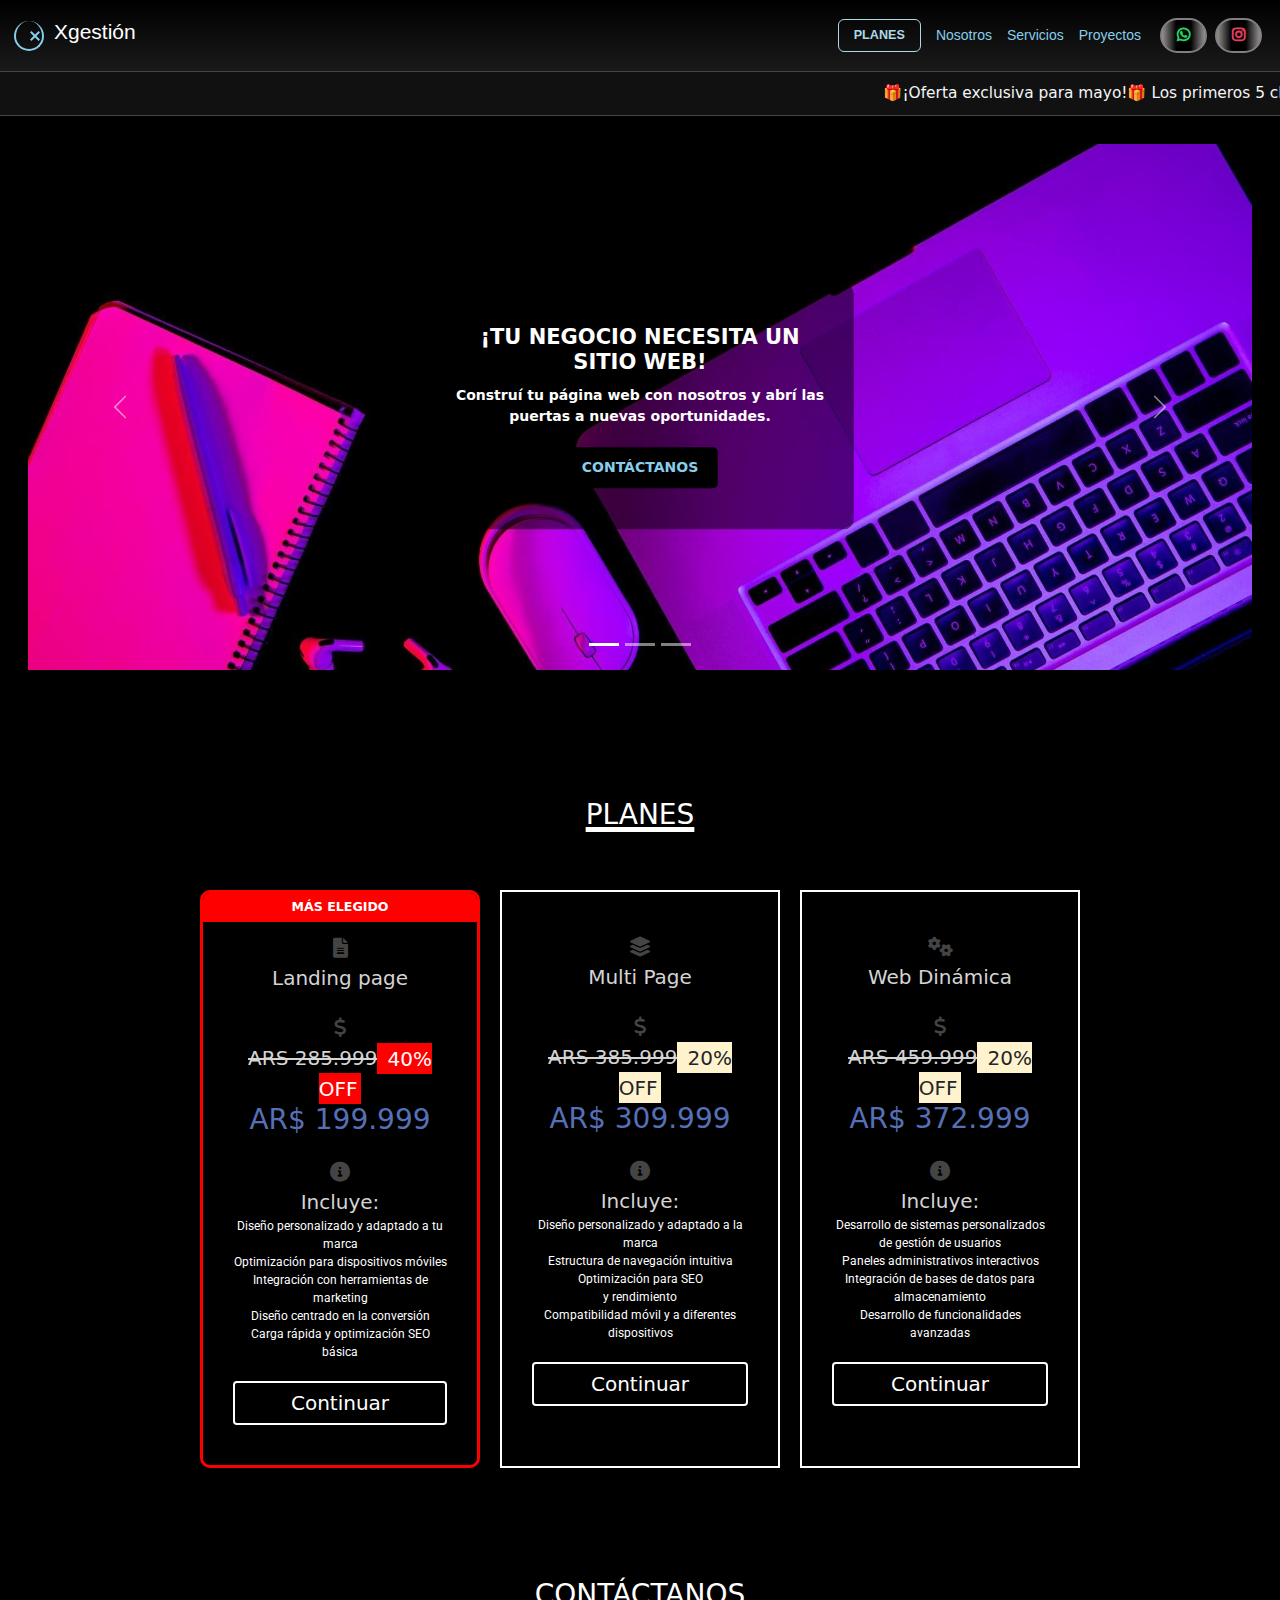
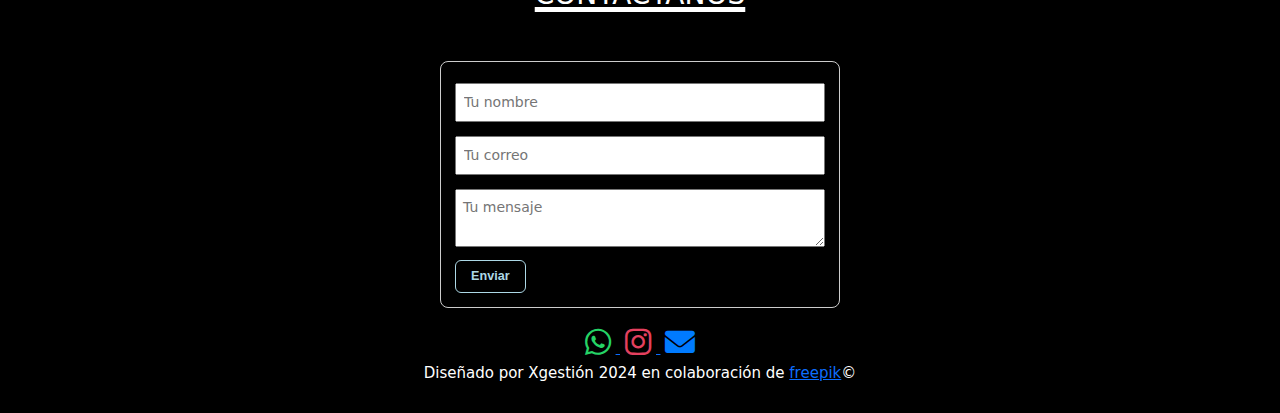
<file: index.html>
<!DOCTYPE html>
<html lang="es">

<head>
    <link rel="icon" type="image/svg+xml"
        href="data:image/svg+xml,<svg xmlns=%22http://www.w3.org/2000/svg%22 width=%22256%22 height=%22256%22 viewBox=%220 0 100 100%22><rect width=%22100%22 height=%22100%22 rx=%2220%22 fill=%22%23000000%22></rect><path fill=%22%237b7bf1%22 d=%22M15.57 19.79L27.03 42.94L38.40 19.79L47.32 19.79L31.59 49.75L47.66 80.21L38.65 80.21L27.03 56.64L15.36 80.21L6.36 80.21L22.50 49.75L6.69 19.79L15.57 19.79ZM93.64 50.12L93.64 72.70L92.31 74.36Q86.59 81.04 75.55 81.04L75.55 81.04Q65.75 81.04 60.17 74.55Q54.59 68.05 54.46 56.18L54.46 56.18L54.46 44.31Q54.46 31.61 59.55 25.28Q64.63 18.96 74.76 18.96L74.76 18.96Q83.39 18.96 88.27 23.77Q93.14 28.58 93.64 37.51L93.64 37.51L86.05 37.51Q85.59 31.86 82.91 28.69Q80.24 25.51 74.80 25.51L74.80 25.51Q68.28 25.51 65.25 29.77Q62.22 34.02 62.10 43.36L62.10 43.36L62.10 55.69Q62.10 64.82 65.58 69.69Q69.07 74.57 75.59 74.57L75.59 74.57Q81.73 74.57 84.93 71.58L84.93 71.58L86.05 70.54L86.05 56.60L75.01 56.60L75.01 50.12L93.64 50.12Z%22></path></svg>" />
    <meta charset="UTF-8">
    <meta name="viewport" content="width=device-width, initial-scale=1.0">
    <!--favicon /ícono que puede ir al lado del título en la pestaña-->
    <title>Xgestión - Programadores y Expertos en Sistemas de Gestión</title>
    <link rel="stylesheet" href="https://cdn.jsdelivr.net/npm/bootstrap@5.3.2/dist/css/bootstrap.min.css">
    <link rel="stylesheet" href="https://cdn.jsdelivr.net/npm/bootstrap-icons/font/bootstrap-icons.css">
    <link href="https://fonts.googleapis.com/css2?family=Montserrat:wght@700&family=Roboto:wght@400;500&display=swap"
        rel="stylesheet">
    <link rel="stylesheet" href="css/styles.css">
    <!-- Otros enlaces y configuraciones -->
    <link rel="stylesheet" href="https://cdnjs.cloudflare.com/ajax/libs/font-awesome/6.0.0-beta3/css/all.min.css">


    <!--lINK DEL SERVICIO DE EMAILJS QUE PERMITE ENVIAR EMAILS SIN NODEJS-->
    <script src="https://cdn.emailjs.com/dist/email.min.js"></script>
    <script>
        (function () {
            emailjs.init("lvYbcWVZ5HX3YVOI_"); // Reemplaza con tu User ID de EmailJS
        })();
    </script>


</head>

<body>

    <div class="wrapper">

        <header>
            <div class="logo">
                <span class="balance-icon"></span>
                <h1>Xgestión</h1>
            </div>

            <nav>
                <!-- Ícono de Menú -->
                <button class="menu-toggle" onclick="toggleMenu()">
                    <i class="bi bi-list"></i>
                </button>

                <!-- Lista de Enlaces -->
                <ul id="nav-links">

                    <li><a id="plan-bton" class="bton" href="#exposiciones">PLANES</a></li>
                    <li><a href="html/nosotros.html" target="_blank">Nosotros</a></li>
                    <li><a href="html/servicios.html" target="_blank">Servicios</a></li>
                    <li><a href="html/proyectos.html" target="_blank">Proyectos</a></li>


                    <li class="social">
                        <a href="https://api.whatsapp.com/send/?phone=5491127393676&text=Hola%2C+Equigesti%C3%B3n%21+Quisiera+obtener+m%C3%A1s+informaci%C3%B3n+sobre+sus+planes+y+servicios.&type=phone_number&app_absent=0"
                            target="_blank">
                            <i class="fab fa-whatsapp" style="color: #25D366;"></i>
                        </a>
                        <a href="https://www.instagram.com/xgestion/" target="_blank">
                            <i class="fa-brands fa-instagram" style="color: #E4405F;"></i>
                        </a>
                    </li>

                </ul>

            </nav>


        </header>

        <div class="marquee-container">
            <div class="marquee">
                <span>🎁¡Oferta exclusiva para mayo!🎁
                    Los primeros 5 clientes, recibirán 3 meses de mantenimiento totalmente gratis.</span>
            </div>
        </div>



        <main>

            <section>


                <!-- INICIO DEL CARRUSEL -->
                <div id="carouselExampleIndicators" class="carousel slide" data-bs-ride="carousel">

                    <!-- Indicadores (los puntitos) -->
                    <div class="carousel-indicators">
                        <button type="button" data-bs-target="#carouselExampleIndicators" data-bs-slide-to="0"
                            class="active" aria-current="true" aria-label="Slide 1"></button>
                        <button type="button" data-bs-target="#carouselExampleIndicators" data-bs-slide-to="1"
                            aria-label="Slide 2"></button>
                        <button type="button" data-bs-target="#carouselExampleIndicators" data-bs-slide-to="2"
                            aria-label="Slide 3"></button>
                    </div>

                    <!-- Slides -->
                    <div class="carousel-inner">

                        <div class="carousel-item active">
                            <img src="./img/Progra1.jpeg" class="d-block w-100" alt="Imagen 1">
                            <div class="carousel-caption d-flex flex-column align-items-center justify-content-center">
                                <h2>¡TU NEGOCIO NECESITA UN SITIO WEB!</h2>
                                <p align="center" class="texto-carrusel">Construí tu página web con nosotros y abrí las
                                    puertas a nuevas oportunidades.</p>

                                <a href="#contact-form" class="btn btn-primary">Contáctanos</a>
                            </div>
                        </div>

                        <div class="carousel-item">
                            <img src="./img/Progra1.jpeg" class="d-block w-100" alt="Imagen 2">
                            <div class="carousel-caption d-flex flex-column align-items-center justify-content-center">
                                <h2>POTENCIA LA IMAGEN DE TU EMPRESA-MARCA</h2>
                                <p align="center" class="texto-carrusel">Obtené diseños WEB 100% personalizados y
                                    profesionales.</p>
                                <a href="#contact-form" class="btn btn-success">Contáctanos</a>
                            </div>
                        </div>

                        <div class="carousel-item">
                            <img src="./img/Progra1.jpeg" class="d-block w-100" alt="Imagen 3">
                            <div class="carousel-caption d-flex flex-column align-items-center justify-content-center">
                                <h2>TRANSFORMÁ TU PRESENCIA ONLINE</h2>
                                <p align="center" class="texto-carrusel">Desarrollo web, impulsá tu éxito digital ahora.
                                </p>

                                <a href="#contact-form" class="btn btn-warning">Contáctanos</a>
                            </div>
                        </div>

                    </div>

                    <!-- Botones de navegación -->
                    <button class="carousel-control-prev" type="button" data-bs-target="#carouselExampleIndicators"
                        data-bs-slide="prev">
                        <span class="carousel-control-prev-icon" aria-hidden="true"></span>
                        <span class="visually-hidden">Anterior</span>
                    </button>
                    <button class="carousel-control-next" type="button" data-bs-target="#carouselExampleIndicators"
                        data-bs-slide="next">
                        <span class="carousel-control-next-icon" aria-hidden="true"></span>
                        <span class="visually-hidden">Siguiente</span>
                    </button>

                </div>
                <!-- FIN DEL CARRUSEL -->


            </section>

        </main>



        <!-- sección PLANES -->
        <section id="exposiciones">
            <h2 class="titulo-seccion text-white">PLANES</h2>
            <br><br>
            <div class="contenido">
                <div class="fila">
                    <div class="col" id="landing-page">
                        <div class="etiqueta-top">MÁS ELEGIDO</div>
                        <div class="info">
                            <i class="fa-solid fa-file-alt"></i>
                            <span>Landing page</span>
                        </div>
                        <div class="info">
                            <i class="fa-solid fa-dollar-sign"></i>
                            <span><del>ARS 285.999</del><mark style="background-color: red; color:white;"> 40%
                                    OFF</mark></span>
                            <h2 class="color-precio">AR$ 199.999</h2>
                        </div>
                        <div class="info">
                            <i class="fa-solid fa-info-circle"></i>
                            <span>Incluye:</span>
                            <p class="texto-incluye">Diseño personalizado y adaptado a tu marca<br>Optimización para
                                dispositivos móviles<br>Integración con herramientas de marketing<br>Diseño centrado en
                                la conversión<br>Carga rápida y optimización SEO básica
                            </p>
                        </div>
                        <button data-bs-toggle="modal" data-bs-target="#staticBackdrop">Continuar </button>

                    </div>
                    <div class="col">
                        <div class="info">
                            <i class="fa-solid fa-layer-group"></i>
                            <span>Multi Page</span>
                        </div>
                        <div class="info">
                            <i class="fa-solid fa-dollar-sign"></i>
                            <span><del>ARS 385.999</del><mark> 20% OFF</mark></span>
                            <h2 class="color-precio">AR$ 309.999</h2>
                        </div>
                        <div class="info">
                            <i class="fa-solid fa-info-circle"></i>
                            <span>Incluye:</span>
                            <p class="texto-incluye">Diseño personalizado y adaptado a la marca<br>Estructura de
                                navegación intuitiva<br>Optimización para SEO<br>y rendimiento
                                <br>Compatibilidad móvil y a diferentes
                                dispositivos
                            </p>
                        </div>
                        <button data-bs-toggle="modal" data-bs-target="#staticBackdrop2">Continuar</button>
                    </div>
                    <div class="col">
                        <div class="info">
                            <i class="fa-solid fa-cogs"></i>
                            <span>Web Dinámica</span>
                        </div>
                        <div class="info">
                            <i class="fa-solid fa-dollar-sign"></i>
                            <span><del>ARS 459.999</del><mark> 20% OFF</mark></span>
                            <h2 class="color-precio">AR$ 372.999</h2>
                        </div>
                        <div class="info">
                            <i class="fa-solid fa-info-circle"></i>
                            <span>Incluye:</span>
                            <p class="texto-incluye">Desarrollo de sistemas personalizados de gestión de
                                usuarios<br>Paneles administrativos
                                interactivos<br>Integración de bases de datos para almacenamiento<br>Desarrollo de
                                funcionalidades avanzadas<br></p>
                        </div>
                        <button data-bs-toggle="modal" data-bs-target="#staticBackdrop3">Continuar</button>
                    </div>
                </div>
            </div>
        </section>

        <!-- Modal -->
        <div class="modal fade" id="staticBackdrop" data-bs-backdrop="static" data-bs-keyboard="false" tabindex="-1"
            aria-labelledby="staticBackdropLabel" aria-hidden="true">
            <div class="modal-dialog">
                <div class="modal-content">
                    <div class="modal-header">
                        <h1 class="modal-title fs-5" id="staticBackdropLabel">Landing page</h1>
                        <button type="button" class="btn-close" data-bs-dismiss="modal" aria-label="Close"></button>
                    </div>
                    <div class="modal-body">
                        Página web diseñada específicamente para convertir visitantes en clientes potenciales o ventas.
                        A diferencia de una página web tradicional, una landing page elimina distracciones y ofrece
                        información específica para motivar al usuario a completar la acción deseada.
                        Una landing page es una herramienta esencial para maximizar la eficacia de campañas de marketing
                        online y aumentar el retorno de inversión (ROI). <br>
                        <p class="aclaracion">
                            (*) "Ofrecemos la gestión del dominio y hosting, pero su costo no está incluido en el precio
                            del plan y varía según el proveedor elegido." <br> <br>
                            (*) "Mantenimiento mensual de $19.999 ARS (no está incluido al valor del plan)"
                        </p>
                    </div>
                    <div class="modal-footer">
                        <button type="button" class="btn btn-danger" data-bs-dismiss="modal">Cerrar</button>
                        <button type="button" class="btn btn-success"
                            onclick="window.open('https://walink.co/c5f409', '_blank')">Adqurir
                        </button>
                    </div>
                </div>
            </div>
        </div>

        <div class="modal fade" id="staticBackdrop2" data-bs-backdrop="static" data-bs-keyboard="false" tabindex="-1"
            aria-labelledby="staticBackdropLabel" aria-hidden="true">
            <div class="modal-dialog">
                <div class="modal-content">
                    <div class="modal-header">
                        <h1 class="modal-title fs-5" id="staticBackdropLabel">Web multi page</h1>
                        <button type="button" class="btn-close" data-bs-dismiss="modal" aria-label="Close"></button>
                    </div>
                    <div class="modal-body">
                        A diferencia de una landing page, que está enfocada en una sola acción o mensaje, una web
                        multipágina ofrece una experiencia más completa y estructurada, ideal para negocios o proyectos
                        que necesitan mostrar información detallada.
                        Ideal para empresas, tiendas online, blogs o cualquier proyecto que requiera mostrar contenido
                        extenso o complejo. Una web multipágina ayuda a construir una presencia digital sólida y
                        profesional.
                        <p class="aclaracion">
                            (*) "Ofrecemos la gestión del dominio y hosting, pero su costo no está incluido en el precio
                            del plan y varía según el proveedor elegido." <br> <br>
                            (*) "Mantenimiento mensual de $19.999 ARS (no está incluido al valor del plan)"
                        </p>

                    </div>
                    <div class="modal-footer">
                        <button type="button" class="btn btn-danger" data-bs-dismiss="modal">Cerrar</button>
                        <button type="button" class="btn btn-success"
                            onclick="window.open('https://walink.co/1fea50', '_blank')">Adqurir
                        </button>
                    </div>
                </div>
            </div>
        </div>
        <div class="modal fade" id="staticBackdrop3" data-bs-backdrop="static" data-bs-keyboard="false" tabindex="-1"
            aria-labelledby="staticBackdropLabel" aria-hidden="true">
            <div class="modal-dialog">
                <div class="modal-content">
                    <div class="modal-header">
                        <h1 class="modal-title fs-5" id="staticBackdropLabel">App Web</h1>
                        <button type="button" class="btn-close" data-bs-dismiss="modal" aria-label="Close"></button>
                    </div>
                    <div class="modal-body">
                        Combina la estructura tradicional de un sitio web multipágina con funcionalidades interactivas
                        propias de una aplicación. Esta combinación permite ofrecer una experiencia de usuario avanzada,
                        integrando contenido estático con procesos dinámicos y funcionalidades específicas.
                        Incorpora funciones avanzadas (sistemas de gestión de usuarios, paneles administrativos, etc.).
                        Permite el almacenamiento y recuperación de datos en tiempo real, como en una aplicación.
                        Ofrece lo mejor de ambos mundos: la amplitud informativa de un sitio web tradicional y la
                        interactividad avanzada de una aplicación.
                        <p class="aclaracion">
                            (*) "Ofrecemos la gestión del dominio y hosting, pero su costo no está incluido en el precio
                            del plan y varía según el proveedor elegido." <br> <br>
                            (*) "Mantenimiento mensual de $29.999 ARS (no está incluido al valor del plan)"
                        </p>
                    </div>
                    <div class="modal-footer">
                        <button type="button" class="btn btn-danger" data-bs-dismiss="modal">Cerrar</button>
                        <button type="button" class="btn btn-success"
                            onclick="window.open('https://walink.co/9e18d4', '_blank')">Adqurir
                        </button>
                    </div>
                </div>
            </div>
        </div>


        <h2 class="titulo-seccion text-white">CONTÁCTANOS</h2>
        <br><br>

        <form id="contact-form">
            <input type="text" name="name" placeholder="Tu nombre" required />
            <input type="email" name="email" placeholder="Tu correo" required />
            <textarea name="message" placeholder="Tu mensaje" required></textarea>
            <button type="submit" id="plan-bton" class="bton">Enviar</button>

        </form>




        <footer>
            <div class="iconos-redes">
                <!-- Ícono de WhatsApp -->
                <a href="https://api.whatsapp.com/send/?phone=5491127393676&text=Hola%2C+Equigesti%C3%B3n%21+Quisiera+obtener+m%C3%A1s+informaci%C3%B3n+sobre+sus+planes+y+servicios.&type=phone_number&app_absent=0"
                    target="_blank">
                    <i class="fab fa-whatsapp" style="font-size: 30px; color: #25D366;margin:5px;"></i>
                </a>

                <!-- Ícono de Instagram -->
                <a href="https://www.instagram.com/xgestion/" target="_blank">
                    <i class="fab fa-instagram" style="font-size: 30px; color: #E4405F; margin:5px;"></i>
                </a>

                <!-- Ícono de Email -->
                <a href="mailto:xgestionprogramacion@gmail.com">
                    <i class="fas fa-envelope" style="font-size: 30px; color: #007BFF;margin:5px;"></i>
                </a>
            </div>
            <p class="derechos-de-autor">Diseñado por Xgestión 2024 en colaboración de <a
                    href="https://www.freepik.es/">freepik</a>&#169;</p>
        </footer>
    </div>


    <script src="	https://cdn.jsdelivr.net/npm/bootstrap@5.3.2/dist/js/bootstrap.bundle.min.js"></script>
    <script src="js/scripts.js"></script>
</body>

</html>
</file>
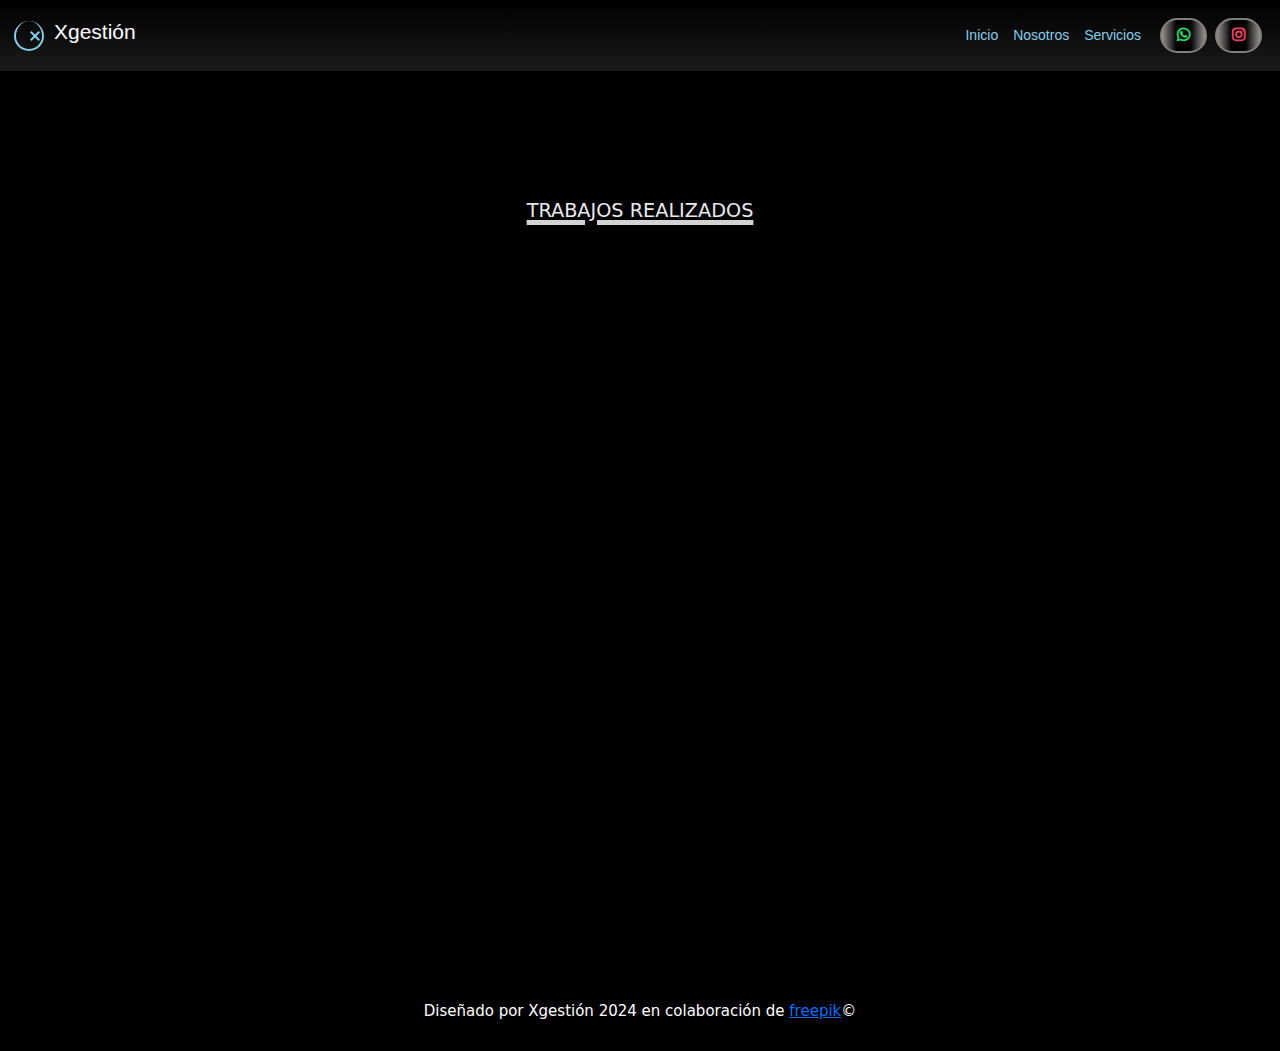
<file: html/proyectos.html>
<!DOCTYPE html>
<html lang="es">

<head>
    <link rel="icon" type="image/svg+xml"
        href="data:image/svg+xml,<svg xmlns=%22http://www.w3.org/2000/svg%22 width=%22256%22 height=%22256%22 viewBox=%220 0 100 100%22><rect width=%22100%22 height=%22100%22 rx=%2220%22 fill=%22%23000000%22></rect><path fill=%22%237b7bf1%22 d=%22M15.57 19.79L27.03 42.94L38.40 19.79L47.32 19.79L31.59 49.75L47.66 80.21L38.65 80.21L27.03 56.64L15.36 80.21L6.36 80.21L22.50 49.75L6.69 19.79L15.57 19.79ZM93.64 50.12L93.64 72.70L92.31 74.36Q86.59 81.04 75.55 81.04L75.55 81.04Q65.75 81.04 60.17 74.55Q54.59 68.05 54.46 56.18L54.46 56.18L54.46 44.31Q54.46 31.61 59.55 25.28Q64.63 18.96 74.76 18.96L74.76 18.96Q83.39 18.96 88.27 23.77Q93.14 28.58 93.64 37.51L93.64 37.51L86.05 37.51Q85.59 31.86 82.91 28.69Q80.24 25.51 74.80 25.51L74.80 25.51Q68.28 25.51 65.25 29.77Q62.22 34.02 62.10 43.36L62.10 43.36L62.10 55.69Q62.10 64.82 65.58 69.69Q69.07 74.57 75.59 74.57L75.59 74.57Q81.73 74.57 84.93 71.58L84.93 71.58L86.05 70.54L86.05 56.60L75.01 56.60L75.01 50.12L93.64 50.12Z%22></path></svg>" />
    <meta charset="UTF-8">
    <meta name="viewport" content="width=device-width, initial-scale=1.0">
    <!--favicon /ícono que puede ir al lado del título en la pestaña-->
    <link rel="icon" type="image/x-icon" href="#">
    <title>Xgestión - Programadores y Expertos en Sistemas de Gestión</title>
    <link rel="stylesheet" href="https://cdn.jsdelivr.net/npm/bootstrap@5.3.2/dist/css/bootstrap.min.css">
    <link rel="stylesheet" href="https://cdn.jsdelivr.net/npm/bootstrap-icons/font/bootstrap-icons.css">
    <link rel="stylesheet" href="https://cdnjs.cloudflare.com/ajax/libs/font-awesome/6.0.0-beta3/css/all.min.css">
    <link href="https://fonts.googleapis.com/css2?family=Lato:wght@300;900&display=swap" rel="stylesheet">
    <link href="https://fonts.googleapis.com/css2?family=Montserrat:wght@700&display=swap" rel="stylesheet">
    <link href="https://fonts.googleapis.com/css2?family=Roboto+Slab:wght@700&display=swap" rel="stylesheet">

    <!-- Otros enlaces CSS -->
    <link href="https://cdn.jsdelivr.net/npm/bootstrap-icons/font/bootstrap-icons.css" rel="stylesheet">


    <link rel="stylesheet" href="../css/styles.css">
</head>

<body>

    <div class="wrapper">

        <header>
            <div class="logo">
                <span class="balance-icon"></span>
                <h1>Xgestión</h1>
            </div>

            <nav>
                <!-- Ícono de Menú -->
                <button class="menu-toggle" onclick="toggleMenu()">
                    <i class="bi bi-list"></i>
                </button>
                <ul id="nav-links">
                    <li><a href="../index.html">Inicio</a></li>
                    <li><a href="nosotros.html">Nosotros</a></li>
                    <li><a href="servicios.html">Servicios</a></li>
                    <li class="social">
                        <a
                            href="https://api.whatsapp.com/send/?phone=5491127393676&text=Hola%2C+Equigesti%C3%B3n%21+Quisiera+obtener+m%C3%A1s+informaci%C3%B3n+sobre+sus+planes+y+servicios.&type=phone_number&app_absent=0"><i
                                class="fab fa-whatsapp" style="color: #25D366;"></i></a>
                        <a href="https://www.instagram.com/xgestion/"><i class="fa-brands fa-instagram"
                                style="color: #E4405F;"></i></a>
                    </li>
                </ul>
            </nav>


        </header>

        <main>


            <!-- SECCION PORTAFOLIO -->
            <section id="portfolio">
                <h3 class="titulo-seccion">Trabajos realizados</h3>
                <div class="fila">
                    <div class="proyecto">
                        <div class="overlay"></div>

                        <video autoplay muted loop>
                            <source
                                src="https://res.cloudinary.com/dc7o1ciu4/video/upload/q_auto,f_auto,fps_15/v1740285157/Estudio_juridico_adegjy.mp4"
                                type="video/mp4">
                        </video>




                        <div class="info">
                            <h4 class="titulo-descripcion">Descripcion Proyecto</h4>
                            <p class="with-icon">Estudio juridico Sitio Web
                                <a href="../img/Estudio juridico.mp4" target="_blank"><i class="bi bi-play-circle"></i>
                                </a>
                            </p>
                        </div>
                    </div>
                    <div class="proyecto">
                        <div class="overlay"></div>
                        <video autoplay muted loop>
                            <source
                                src="https://res.cloudinary.com/dc7o1ciu4/video/upload/q_auto,f_auto,fps_15/v1740285028/Cervecer%C3%ADa_dci2k3.mp4"
                                type="video/mp4">

                        </video>
                        <div class="info">
                            <h4 class="titulo-descripcion">Descripcion Proyecto</h4>
                            <p class="with-icon">TP cervecería / Python
                                <a href="../img/Cervecería.mp4" target="_blank"><i class="bi bi-play-circle"></i>
                                </a>
                            </p>
                        </div>
                    </div>
                    <div class="proyecto">
                        <div class="overlay"></div>
                        <video autoplay muted loop>
                            <source
                                src="https://res.cloudinary.com/dc7o1ciu4/video/upload/q_auto,f_auto,fps_15/v1740285297/peluqueria_mxv2jz.mp4"
                                type="video/mp4">

                        </video>
                        <div class="info">
                            <h4 class="titulo-descripcion">Descripcion Proyecto</h4>
                            <p class="with-icon">TP peluqueria / Python
                                <a href="../img/peluqueria.mp4" target="_blank"><i class="bi bi-play-circle"></i>
                                </a>
                            </p>
                        </div>
                    </div>
                </div>
                <div class="fila">
                    <div class="proyecto">
                        <div class="overlay"></div>
                        <video autoplay muted loop>
                            <source
                                src="https://res.cloudinary.com/dc7o1ciu4/video/upload/q_auto,f_auto,fps_15/v1740285437/Tienda_de_Relojes_ab5pry.mp4"
                                type="video/mp4">

                        </video>

                        <div class="info">
                            <h4 class="titulo-descripcion">Descripcion Proyecto</h4>
                            <p class="with-icon">Carrito de compras / Js
                                <a href="../img/Tienda de Relojes.mp4" target="_blank">
                                    <i class="bi bi-play-circle"></i>
                                </a>
                            </p>

                        </div>
                    </div>
                    <div class="proyecto">
                        <div class="overlay"></div>
                        <video autoplay muted loop>
                            <source
                                src="https://res.cloudinary.com/dc7o1ciu4/video/upload/q_auto,f_auto,fps_15/v1740284961/Administrador_ibx9lh.mp4"
                                type="video/mp4">

                        </video>

                        <div class="info">
                            <h4 class="titulo-descripcion">Descripcion Proyecto</h4>
                            <p class="with-icon">Administrador /Node Js
                                <a href="../img/Administrador.mp4" target="_blank"><i class="bi bi-play-circle"></i>
                                </a>
                            </p>
                        </div>
                    </div>
                    <div class="proyecto">
                        <div class="overlay"></div>
                        <video autoplay muted loop>
                            <source
                                src="https://res.cloudinary.com/dc7o1ciu4/video/upload/q_auto,f_auto,fps_15/v1740285377/tareas_g6qlft.mp4"
                                type="video/mp4">

                        </video>
                        <div class="info">
                            <h4 class="titulo-descripcion">Descripcion Proyecto</h4>
                            <p class="with-icon">Tareas / React Js
                                <a href="../img/tareas.mp4" target="_blank"><i class="bi bi-play-circle"></i>
                                </a>
                            </p>
                        </div>
                    </div>
                </div>
                <div class="fila">
                    <div class="proyecto">
                        <div class="overlay"></div>
                        <video autoplay muted loop>
                            <source
                                src="https://res.cloudinary.com/dc7o1ciu4/video/upload/q_auto,f_auto,fps_15/v1740285681/video_carrusel_m5spv0.mp4"
                                type="video/mp4">

                        </video>
                        <div class="info">
                            <h4 class="titulo-descripcion">Descripcion Proyecto</h4>
                            <p class="with-icon">Carrusel de videos
                                <a href="../img/video_carrusel.mp4" target="_blank"><i class="bi bi-play-circle"></i>
                                </a>
                            </p>
                        </div>
                    </div>
                    <div class="proyecto">
                        <div class="overlay"></div>
                        <video autoplay muted loop>
                            <source
                                src="https://res.cloudinary.com/dc7o1ciu4/video/upload/q_auto,f_auto,fps_15/v1740285055/Efecto_Scrolling_ojvcy5.mp4"
                                type="video/mp4">

                        </video>
                        <div class="info">
                            <h4 class="titulo-descripcion">Descripcion Proyecto</h4>
                            <p class="with-icon">Efecto Scrolling
                                <a href="../img/Efecto Scrolling.mp4" target="_blank"><i class="bi bi-play-circle"></i>
                                </a>
                            </p>
                        </div>
                    </div>
                    <div class="proyecto">
                        <div class="overlay"></div>
                        <video autoplay muted loop>
                            <source
                                src="https://res.cloudinary.com/dc7o1ciu4/video/upload/q_auto,f_auto,fps_15/v1740285243/Página_card_sp00qv.mp4"
                                type="video/mp4">

                        </video>
                        <div class="info">
                            <h4 class="titulo-descripcion">Descripcion Proyecto</h4>
                            <p class="with-icon">Botón modo oscuro
                                <a href="../img/Página card.mp4" target="_blank"><i class="bi bi-play-circle"></i>
                                </a>
                            </p>
                        </div>
                    </div>
                </div>



            </section>



        </main>

        <footer>
            <p class="derechos-de-autor">Diseñado por Xgestión 2024 en colaboración de <a
                    href="https://www.freepik.es/">freepik</a>&#169;</p>

        </footer>
    </div>


    <script src="	https://cdn.jsdelivr.net/npm/bootstrap@5.3.2/dist/js/bootstrap.bundle.min.js"></script>
    <script src="../js/scripts.js"></script>
</body>

</html>
</file>
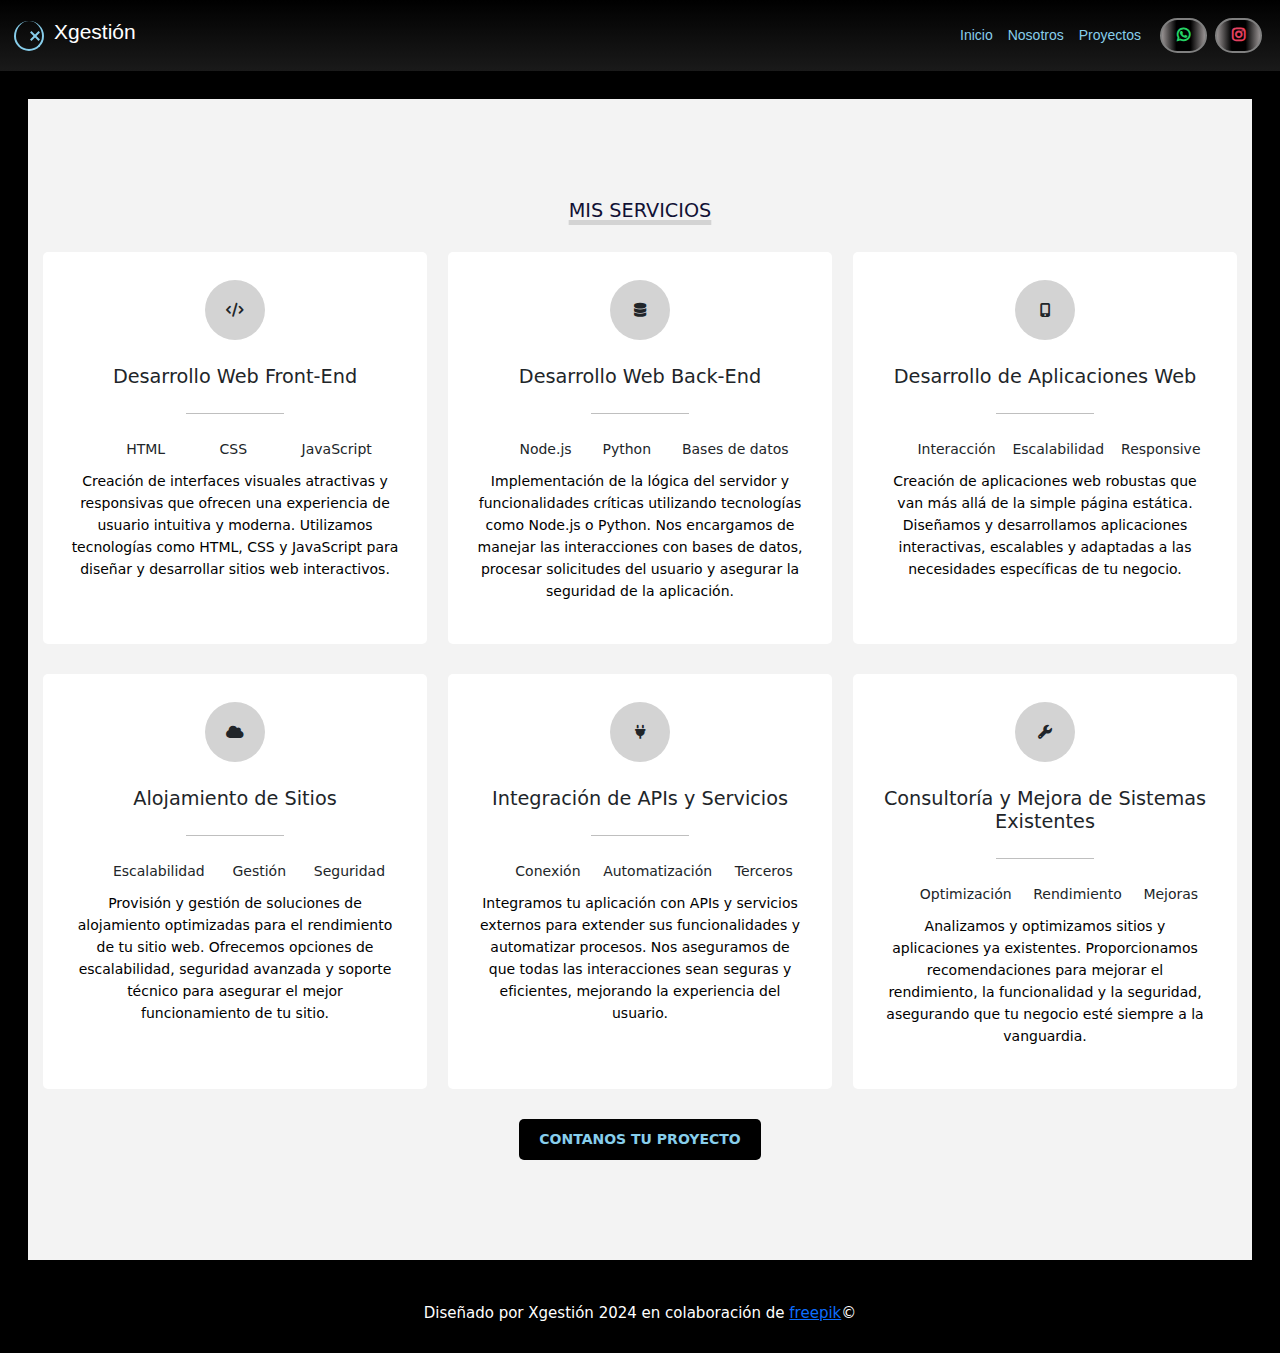
<file: html/servicios.html>
<!DOCTYPE html>
<html lang="es">

<head>
    <link rel="icon" type="image/svg+xml"
        href="data:image/svg+xml,<svg xmlns=%22http://www.w3.org/2000/svg%22 width=%22256%22 height=%22256%22 viewBox=%220 0 100 100%22><rect width=%22100%22 height=%22100%22 rx=%2220%22 fill=%22%23000000%22></rect><path fill=%22%237b7bf1%22 d=%22M15.57 19.79L27.03 42.94L38.40 19.79L47.32 19.79L31.59 49.75L47.66 80.21L38.65 80.21L27.03 56.64L15.36 80.21L6.36 80.21L22.50 49.75L6.69 19.79L15.57 19.79ZM93.64 50.12L93.64 72.70L92.31 74.36Q86.59 81.04 75.55 81.04L75.55 81.04Q65.75 81.04 60.17 74.55Q54.59 68.05 54.46 56.18L54.46 56.18L54.46 44.31Q54.46 31.61 59.55 25.28Q64.63 18.96 74.76 18.96L74.76 18.96Q83.39 18.96 88.27 23.77Q93.14 28.58 93.64 37.51L93.64 37.51L86.05 37.51Q85.59 31.86 82.91 28.69Q80.24 25.51 74.80 25.51L74.80 25.51Q68.28 25.51 65.25 29.77Q62.22 34.02 62.10 43.36L62.10 43.36L62.10 55.69Q62.10 64.82 65.58 69.69Q69.07 74.57 75.59 74.57L75.59 74.57Q81.73 74.57 84.93 71.58L84.93 71.58L86.05 70.54L86.05 56.60L75.01 56.60L75.01 50.12L93.64 50.12Z%22></path></svg>" />
    <meta charset="UTF-8">
    <meta name="viewport" content="width=device-width, initial-scale=1.0">
    <!--favicon /ícono que puede ir al lado del título en la pestaña-->
    <link rel="icon" type="image/x-icon" href="#">
    <title>Xgestión - Programadores y Expertos en Sistemas de Gestión</title>
    <link rel="stylesheet" href="https://cdn.jsdelivr.net/npm/bootstrap@5.3.2/dist/css/bootstrap.min.css">
    <link rel="stylesheet" href="https://cdn.jsdelivr.net/npm/bootstrap-icons/font/bootstrap-icons.css">
    <link rel="stylesheet" href="https://cdnjs.cloudflare.com/ajax/libs/font-awesome/6.0.0-beta3/css/all.min.css">
    <link href="https://fonts.googleapis.com/css2?family=Lato:wght@300;900&display=swap" rel="stylesheet">
    <link href="https://fonts.googleapis.com/css2?family=Montserrat:wght@700&display=swap" rel="stylesheet">
    <link href="https://fonts.googleapis.com/css2?family=Roboto+Slab:wght@700&display=swap" rel="stylesheet">
    <!-- Otros enlaces CSS -->
    <link href="https://cdn.jsdelivr.net/npm/bootstrap-icons/font/bootstrap-icons.css" rel="stylesheet">


    <link rel="stylesheet" href="../css/styles.css">
</head>

<body>

    <div class="wrapper">

        <header>
            <div class="logo">
                <span class="balance-icon"></span>
                <h1>Xgestión</h1>
            </div>

            <nav>
                <!-- Ícono de Menú -->
                <button class="menu-toggle" onclick="toggleMenu()">
                    <i class="bi bi-list"></i>
                </button>
                <ul id="nav-links">
                    <li><a href="../index.html">Inicio</a></li>
                    <li><a href="nosotros.html">Nosotros</a></li>
                    <li><a href="proyectos.html">Proyectos</a></li>
                    <li class="social">
                        <a
                            href="https://api.whatsapp.com/send/?phone=5491127393676&text=Hola%2C+Equigesti%C3%B3n%21+Quisiera+obtener+m%C3%A1s+informaci%C3%B3n+sobre+sus+planes+y+servicios.&type=phone_number&app_absent=0"><i
                                class="fab fa-whatsapp" style="color: #25D366;"></i></a>
                        <a href="https://www.instagram.com/xgestion/"><i class="fa-brands fa-instagram"
                                style="color: #E4405F;"></i></a>
                    </li>
                </ul>
            </nav>


        </header>

        <main>


            <!-- SECCION S E R V I C I O S -->
            <section id="servicios">
                <h3 class="titulo-seccion">MIS SERVICIOS</h3>
                <div class="fila">
                    <div class="servicio">
                        <span class="icono"> <i class="fa-solid fa-code"></i></span>
                        <h4>Desarrollo Web Front-End</h4>
                        <hr>
                        <ul class="servicios-tag">
                            <li>HTML</li>
                            <li>CSS</li>
                            <li>JavaScript</li>
                        </ul>
                        <p>Creación de interfaces visuales atractivas y responsivas que ofrecen una experiencia de
                            usuario
                            intuitiva y moderna. Utilizamos tecnologías como HTML, CSS y JavaScript para diseñar y
                            desarrollar sitios web interactivos.
                        </p>
                    </div>
                    <div class="servicio">
                        <span class="icono"><i class="fa-solid fa-database"></i></span>

                        <h4>Desarrollo Web Back-End</h4>
                        <hr>
                        <ul class="servicios-tag">
                            <li>Node.js</li>
                            <li>Python</li>
                            <li>Bases de datos</li>
                        </ul>
                        <p>Implementación de la lógica del servidor y funcionalidades críticas utilizando tecnologías
                            como
                            Node.js o Python. Nos encargamos de manejar las interacciones con bases de datos, procesar
                            solicitudes del usuario y asegurar la seguridad de la aplicación.</p>
                    </div>
                    <div class="servicio">
                        <span class="icono"><i class="fa-solid fa-mobile-alt"></i></span>
                        <h4>Desarrollo de Aplicaciones Web</h4>
                        <hr>
                        <ul class="servicios-tag">
                            <li>Interacción</li>
                            <li>Escalabilidad</li>
                            <li>Responsive</li>
                        </ul>
                        <p>Creación de aplicaciones web robustas que van más allá de la simple página estática.
                            Diseñamos y
                            desarrollamos aplicaciones interactivas, escalables y adaptadas a las necesidades
                            específicas de
                            tu negocio.</p>
                    </div>
                </div>
                <div class="fila">
                    <div class="servicio">
                        <span class="icono"><i class="fa-solid fa-cloud"></i></span>
                        <h4>Alojamiento de Sitios</h4>
                        <hr>
                        <ul class="servicios-tag">
                            <li>Escalabilidad</li>
                            <li>Gestión</li>
                            <li>Seguridad</li>
                        </ul>
                        <p>Provisión y gestión de soluciones de alojamiento optimizadas para el rendimiento de tu sitio
                            web.
                            Ofrecemos opciones de escalabilidad, seguridad avanzada y soporte técnico para asegurar el
                            mejor
                            funcionamiento de tu sitio.</p>
                    </div>
                    <div class="servicio">
                        <span class="icono"><i class="fa-solid fa-plug"></i></span>

                        <h4> Integración de APIs y Servicios</h4>
                        <hr>
                        <ul class="servicios-tag">
                            <li>Conexión</li>
                            <li>Automatización</li>
                            <li>Terceros</li>
                        </ul>
                        <p> Integramos tu aplicación con APIs y servicios externos para extender sus funcionalidades y
                            automatizar procesos. Nos aseguramos de que todas las interacciones sean seguras y
                            eficientes,
                            mejorando la experiencia del usuario.</p>
                    </div>
                    <div class="servicio">
                        <span class="icono"><i class="fa-solid fa-wrench"></i></span>
                        <h4>Consultoría y Mejora de Sistemas Existentes</h4>
                        <hr>
                        <ul class="servicios-tag">
                            <li>Optimización</li>
                            <li>Rendimiento</li>
                            <li>Mejoras</li>
                        </ul>
                        <p>Analizamos y optimizamos sitios y aplicaciones ya existentes. Proporcionamos recomendaciones
                            para
                            mejorar el rendimiento, la funcionalidad y la seguridad, asegurando que tu negocio esté
                            siempre
                            a la vanguardia.</p>
                    </div>
                </div>

                <div class="boton-planes">
                    <a href="../index.html#contact-form" class="btn btn-primary">Contanos tu proyecto</a>
                </div>

            </section>



        </main>

        <footer>
            <p class="derechos-de-autor">Diseñado por Xgestión 2024 en colaboración de <a
                    href="https://www.freepik.es/">freepik</a>&#169;</p>

        </footer>
    </div>


    <script src="	https://cdn.jsdelivr.net/npm/bootstrap@5.3.2/dist/js/bootstrap.bundle.min.js"></script>
    <script src="../js/scripts.js"></script>
</body>

</html>
</file>
<file: css/styles.css>
/*general*/

body,
html {
    margin: 0;
    padding: 0;
    height: 100%;
    box-sizing: border-box;
    background-color: #000;
    /* Fondo negro */
}

.wrapper {
    display: flex;
    flex-direction: column;
    min-height: 100vh;
    background-color: #000;
    /* Fondo negro */
}


main {
    padding: 2rem;
    background-color: #000;
    /* Fondo negro */
}

p {
    color: white;
    font-size: 1.5rem;
}


form {
    max-width: 400px;
    margin: auto;
    padding: 1rem;
    border: 1px solid #ccc;
    border-radius: 8px;
}

input,
textarea {
    width: 100%;
    padding: 0.5rem;
    margin: 0.5rem 0;
}

button {
    padding: 0.5rem 1rem;
    background: #3498db;
    color: white;
    border: none;
    border-radius: 4px;
    cursor: pointer;
}


/*footer*/


footer {
    background-color: #000;
    /* Negro */
    color: white;
    text-align: center;
    padding: 1rem;
}

.derechos-de-autor {
    font-size: 15px;
}

.iconos-redes i:hover {
    transform: scale(1.2, 1.2);
    /* 150% horizontal, 80% vertical */
}



/* Encabezado */
header {
    background: linear-gradient(to bottom, #000000, #1a1a1a);
    color: white;
    padding: 1rem;
    display: flex;
    justify-content: space-between;
    align-items: center;
    position: relative;
    /* Asegura que los elementos se posicionen dentro del header */
}


/* Logo */
.logo {
    display: flex;
    align-items: center;
}

.logo h1 {
    font-family: 'Segoe UI', Tahoma, Geneva, Verdana, sans-serif;
    font-size: 2rem;
}

/* Icono del logo */
.balance-icon {
    width: 30px;
    height: 30px;
    border: 2px solid #87CEEB;
    border-top: none;
    border-radius: 50%;
    position: relative;
    margin-right: 10px;
    animation: girar 5s linear infinite;
}

/*Animacion del logo */
@keyframes girar {
    from {
        transform: rotate(0deg);
    }

    to {
        transform: rotate(360deg);
    }
}

/* X dentro del círculo */
.balance-icon::before,
.balance-icon::after {
    content: '';
    position: absolute;
    width: 12px;
    height: 2px;
    background-color: #87CEEB;
    top: 50%;
    left: 50%;
    transform: translate(-50%, -50%);
}

.balance-icon::before {
    transform: rotate(45deg);
}

.balance-icon::after {
    transform: rotate(-45deg);
}



/* Menu*/

nav {
    display: flex;
    align-items: center;
}

/* Botón del menú hamburguesa */
.menu-toggle {
    display: none;
    /* Oculto por defecto en escritorio */
    background: none;
    border: none;
    color: #87CEEB;
    font-size: 2rem;
    cursor: pointer;
    position: absolute;
    right: 20px;
    top: 50%;
    transform: translateY(-50%);
}

/* Lista de enlaces */
nav ul {
    display: flex;
    list-style: none;
    padding: 0;
    margin: 0;
    align-items: center;
    /* Centra los elementos verticalmente */
}


nav ul li {
    display: inline-flex;
    align-items: center;
    /* Asegura que el contenido de los li esté alineado verticalmente */
    margin-left: 15px;
}

/* Enlaces del menú */
nav ul li a {
    font-family: 'Segoe UI', Tahoma, Geneva, Verdana, sans-serif;
    font-size: 1rem;
    color: #87CEEB;
    text-decoration: none;
    transition: color 0.3s;
    display: inline-block;
    /* Para que el botón y los enlaces se comporten de manera similar */
}

nav ul li a:hover {
    color: white;
}

/* Estilo botón de planes del menú */
.bton {
    --color: lightblue;
    --color2: black;
    padding: 0.5em 1.2em;
    /* Reduce el padding para hacerlo más pequeño */
    background-color: transparent;
    border-radius: 6px;
    border: .3px solid var(--color);
    transition: .5s;
    position: relative;
    overflow: hidden;
    cursor: pointer;
    z-index: 1;
    font-size: 1rem;
    /* Reducimos el tamaño de la fuente */
    font-family: 'Segoe UI', Tahoma, Geneva, Verdana, sans-serif;
    color: var(--color);
    font-weight: bold;
}

.bton::after,
.bton::before {
    content: '';
    display: block;
    height: 100%;
    width: 100%;
    transform: skew(90deg) translate(-50%, -50%);
    position: absolute;
    inset: 50%;
    left: 25%;
    z-index: -1;
    transition: .5s ease-out;
    background-color: var(--color);
}

.bton::before {
    top: -50%;
    left: -25%;
    transform: skew(90deg) rotate(180deg) translate(-50%, -50%);
}

.bton:hover::before {
    transform: skew(45deg) rotate(180deg) translate(-50%, -50%);
}

.bton:hover::after {
    transform: skew(45deg) translate(-50%, -50%);
}

.bton:hover {
    color: var(--color2);
}

.bton:active {
    filter: brightness(.7);
    transform: scale(.98);
}

/* íconos de redes sociales en el menú del navbar */

.social a {
    display: inline-block;
    background: linear-gradient(to right, rgba(238, 229, 229, 0.616), black, black, rgba(238, 229, 229, 0.616));
    /* Gradiente de negro a gris */
    text-decoration: none;
    padding: 5px 15px;
    border-radius: 20px;
    transition: transform 0.3s ease, background 0.3s ease;
    border: 2px solid grey;
    /* Borde gris */
    margin: 4px;

}

.social a:hover {
    transform: scale(1.1);
    /* Aumenta el tamaño 10% en ambos ejes */
    box-shadow: 0 0 20px #87CEEB;
    ;
}



.social i {
    font-size: 1.375rem;
    font-weight: bold;

}



/* estilo del anuncio de promociones luego del navbar */
.marquee-container {
    width: 100%;
    overflow: hidden;
    background-color: #111;
    padding: 10px 0;
    border-top: 1px solid #444;
    border-bottom: 1px solid #444;
}

.marquee {
    display: inline-block;
    white-space: nowrap;
    animation: marquee 15s linear infinite;
}

.marquee span {
    font-size: 1.1rem;
    color: whitesmoke;
    padding-left: 100%;
    display: inline-block;
}

@keyframes marquee {
    0% {
        transform: translateX(0%);
    }

    100% {
        transform: translateX(-100%);
    }
}






/* carrousel inicio */

.carousel-caption {
    position: absolute;
    top: 50%;
    left: 50%;
    transform: translate(-50%, -50%);
    text-align: center;
    color: #ffffff;
    background: rgba(0, 0, 0, 0.5);
    /* Más opacidad para mejorar el contraste */
    padding: 20px;
    border-radius: 10px;
    max-width: 80%;
    display: flex;
    flex-direction: column;
    align-items: center;
    justify-content: center;


}



.carousel-caption h2 {
    font-size: 2rem;
    font-weight: bold;
    margin-bottom: 10px;
}

.carousel-caption p {
    font-size: 1.2rem;
    margin-bottom: 20px;
}

.carousel-caption .btn {
    background-color: #000;
    color: #87CEEB;
    /* Letras celestes */
    padding: 10px 20px;
    text-transform: uppercase;
    font-weight: bold;
    border: none;
    border-radius: 5px;
}

.carousel-caption .btn:hover {
    background-color: #87CEEB;
    /* Fondo celeste al pasar el cursor */
    color: black;
    /* Letras blancas al pasar el cursor */
}


.carousel-right {
    position: absolute;
    top: 50%;
    right: 5%;
    transform: translateY(-50%);
    text-align: right;
    background: rgba(0, 0, 0, 0.2);
    padding: 20px;
    border-radius: 10px;
    max-width: 40%;
    color: #ffffff;
}


.mi-boton-personalizado {
    background-color: #000;
    color: #87CEEB;
    /* Letras celestes */
    padding: 10px 20px;
    text-transform: uppercase;
    font-weight: bold;
    border: none;
    border-radius: 5px;
}

.mi-boton-personalizado:hover {
    background-color: #87CEEB;
    /* Fondo celeste al pasar el cursor */
    color: black;
    /* Letras blancas al pasar el cursor */
}

.texto-carrusel {
    font-weight: bold;

    color: white;

}




/* Planes */
#exposiciones {
    background-color: #000;
    padding: 100px 0;
}

.titulo-seccion {
    text-align: center;
    text-decoration: underline;
    text-decoration-thickness: 5px;
}

#exposiciones .fila {
    display: flex;
    justify-content: center;
    flex-wrap: wrap;
    /* IMPORTANTE */
}

#exposiciones .fila .col {
    max-width: 280px;
    border: 2px solid #fff;
    padding: 40px 30px;
    text-align: center;
    transition: .4s;
    margin: 10px;
}


#exposiciones #landing-page {

    border: 3px solid red;
    position: relative;
    border-radius: 10px;
    overflow: hidden;

}

.etiqueta-top {
    background-color: red;
    color: white;
    text-align: center;
    font-weight: bold;
    padding: 5px 0;
    font-size: 0.9rem;
    position: absolute;
    top: 0;
    left: 0;
    width: 100%;


}


#exposiciones .fila .col:hover {
    transform: scale(1.1);
    box-shadow: 0 0 20px rgba(255, 255, 255, .8);
}


#exposiciones .fila .col .info {
    margin-bottom: 20px;
    color: #444;
    font-size: 20px;
}

#exposiciones .fila .col span {
    display: block;
    color: #d4d4d4;
}

#exposiciones .fila .col p {
    font-size: 12px;
}

#exposiciones .fila .col button {
    font-size: 12px;
    border: none;
    font-size: 20px;
    width: 100%;
    padding: 5px 20px;
    border: 2px solid #fff;
    background-color: transparent;
    color: #fff;
    transition: .3s;
}

#exposiciones .fila .col button:hover {
    background-color: #000;
    color: #87CEEB;
    /* Letras celestes */
    padding: 10px 20px;
    text-transform: uppercase;
    font-weight: bold;
    border: none;
    border-radius: 5px;
}

.color-precio {
    color: rgb(86, 112, 184);

}

.texto-incluye {

    font-family: 'Roboto', sans-serif;
    font-optical-sizing: auto;
    font-weight: 400;
    font-style: normal;
    font-variation-settings:
        "wdth" 200;

}


/*estilo del modal planes*/

.modal-body {
    background-image: url(../img/2885170.jpg);
    background-size: cover;
    background-position: center;
    color: lightblue;
    font-family: 'Roboto', sans-serif;

}

.modal-header {

    background-color: black;

}

.modal-title {
    color: rgb(174, 24, 243);
}

.modal-footer {
    background-color: black;
}

.modal-dialog {
    border: 2px solid lightblue;

}

.aclaracion {
    font-size: 13px;
}



/*servicios*/


#servicios {
    padding: 100px 15px;
    text-align: center;
    background-color: #f3f3f3;
}

#servicios .titulo-seccion {
    text-align: center;
    font-size: 1.375rem;
    text-transform: uppercase;
    color: #111135;
    text-decoration: underline;
    text-decoration-color: #d3d3d3;
    text-decoration-thickness: 5px;
}

#servicios .fila {
    display: flex;
    flex-wrap: wrap;
    justify-content: space-between;
    gap: 20px;
    max-width: 1200px;
    margin: 30px auto;



}

#servicios .fila .servicio {
    flex: 1 1 calc(33.333% - 20px);
    /* tres columnas con espacio entre ellas */
    background-color: #fff;
    padding: 2rem;
    border-radius: 5px;
    transition: .5s;
    box-sizing: border-box;
}

#servicios .fila .servicio:hover {
    box-shadow: 5px 5px 10px #565656, -5px -5px 10px #8a8a8a;
}

#servicios .fila .servicio .icono {
    display: inline-block;
    width: 60px;
    height: 60px;
    border-radius: 50%;
    background-color: #d3d3d3;
    padding: 20px;
    margin-bottom: 25px;
}

#servicios .fila .servicio h4 {
    font-size: 1.375rem;
    margin-bottom: 25px;
}

#servicios .fila .servicio hr {
    width: 30%;
    margin: auto;
    color: #000;
    margin-bottom: 25px;
}

#servicios .fila .servicio ul {
    list-style: none;
    display: flex;
    justify-content: space-around;
    margin-bottom: 10px;
}

#servicios .fila .servicio p {
    font-size: 14px;
    line-height: 22px;
    color: black;
}


.boton-planes .btn {
    background-color: #000;
    color: #87CEEB;
    /* Letras celestes */
    padding: 10px 20px;
    text-transform: uppercase;
    font-weight: bold;
    border: none;
    border-radius: 5px;
}

.boton-planes .btn:hover {
    background-color: #87CEEB;
    /* Fondo celeste al pasar el cursor */
    color: black;
    /* Letras blancas al pasar el cursor */
}




/*proyectos*/


#portfolio {
    max-width: 1100px;
    padding: 100px 0;
    margin: auto;
}

#portfolio .titulo-seccion {
    text-align: center;
    font-size: 1.375rem;
    text-transform: uppercase;
    color: #eaeaee;
    text-decoration: underline;
    text-decoration-color: #d3d3d3;
    text-decoration-thickness: 5px;
}

#portfolio .fila {
    display: flex;
    flex-wrap: wrap;
    gap: 20px;
    justify-content: center;
    margin: 30px 0;
}

#portfolio .fila .proyecto {
    min-width: 280px;
    width: 30%;
    border: 1px solid #000;
    margin: 0 10px;
    margin-bottom: 20px;
    position: relative;
    overflow: hidden;
}

#portfolio .fila .proyecto img {
    width: 100%;
    height: 100%;
    filter: grayscale(0);
    object-fit: cover;
    transition: .5s;
}

#portfolio .fila .proyecto:hover img {
    filter: grayscale(1);
}

#portfolio .fila .proyecto .info {
    position: absolute;
    left: 0px;
    background-color: rgba(0, 0, 0, 0.8);
    color: #ff5080;
    width: 100%;
    padding: 10px;
    opacity: 0;
    bottom: -40px;
    transition: .5s;
}

#portfolio .fila .proyecto:hover .info {
    opacity: 1;
    bottom: 0;
}

#portfolio .fila .proyecto video {
    width: 100%;
    height: auto;
    display: block;
    object-fit: cover;
    transition: .5s;
}

#portfolio .fila .proyecto:hover video {
    filter: grayscale(1);
}



/* Estilo para el párrafo con ícono */
.with-icon {
    display: flex;
    /* Cambia el modelo a flexbox */
    justify-content: baseline;
    /* Distribuye los elementos */
    align-items: center;
    /* Alinea verticalmente */

}

.info a i {
    font-size: 30px;
    color: rgb(180, 3, 3);
    cursor: pointer;
    margin: 10px;
}



/*seccion nosotros*/
/*icono1 matias*/
.icono1 {
    display: inline-block;
    border: 2px solid black;
    width: 60px;
    height: 60px;
    border-radius: 50%;
    background-color: #d3d3d3;
    padding: 20px;
    margin-bottom: 25px;
    background-image: url(../img/matias.jpeg);
    background-size: cover;
    background-position: center;
    width: 50px;
}

/*icono2 daniel*/
.icono2 {
    display: inline-block;
    border: 2px solid black;
    width: 60px;
    height: 60px;
    border-radius: 50%;
    background-color: #d3d3d3;
    padding: 20px;
    margin-bottom: 25px;
    background-image: url(../img/daniel.jpeg);
    background-size: cover;
    background-position: center;
    width: 50px;
}

.servicio a {
    text-decoration: none;
    color: #000;
}

.servicio a:hover {
    text-decoration: none;
    color: rgb(86, 112, 184)
}


/* Botón cv estilo y animación */
.button_cv {
    display: inline-block;
    border-radius: 7px;
    border: none;
    background-color: black;
    color: #87CEEB;
    font-family: inherit;
    text-align: center;
    font-size: 15px;
    width: 10em;
    padding: 1em;
    transition: all 0.4s;
    cursor: pointer;
    text-transform: uppercase;
    font-weight: bold;
    border: none;
    border-radius: 5px;
}

.button_cv:hover {
    background-color: #87CEEB;
    color: black;
}

.button_cv span {
    cursor: pointer;
    display: inline-block;
    position: relative;
    transition: 0.4s;
}

.button_cv span:after {
    content: 'CV';
    position: absolute;
    opacity: 0;
    top: 0;
    right: -40px;
    transition: 0.7s;
}

.button_cv:hover span {
    padding-right: 1.72em;
}

.button_cv:hover span:after {
    opacity: 4;
    right: 0;
}




/*Sección responsiva */


/*estilo para pc escritorio*/

@media (min-width: 1025px) {
    #exposiciones .fila .col {
        width: calc(33.33% - 40px);
        /* Tres columnas por fila */
    }


    /* Ajustes generales para escritorio */
    body,
    html {
        font-size: 14px;
        /* Más pequeño que 1.5rem para textos normales */
    }

    /* Parrafos más chicos */
    p {
        font-size: 1rem;
    }

    /* Encabezado */
    .logo h1 {
        font-size: 1.5rem;
    }

    /* Botón menú */
    .bton {
        font-size: 0.9rem;
    }

    /* Reducción íconos de redes sociales */
    .social i {
        font-size: 1.1rem;
    }

    /* Carousel */
    .carousel-caption h2 {
        font-size: 1.5rem;
    }

    .carousel-caption p {
        font-size: 1rem;
    }

    #servicios .fila,
    #portfolio .fila {
        display: grid;
        grid-template-columns: repeat(3, 1fr);
        gap: 1.5rem;
    }


    #portfolio .item,
    #servicios .item {
        background-color: #111;
        padding: 1rem;
        border: 1px solid #333;
        color: white;
        text-align: center;
        border-radius: 8px;
    }



}



/* Estilos para tablets */
@media (min-width: 768px) and (max-width: 1024px) {

    header {
        flex-direction: column;
        align-items: center;
        text-align: center;
    }

    nav {
        text-align: center;
        margin-top: 10px;
    }

    nav ul li {
        display: block;
        margin: 10px;
    }

    .carousel-caption {
        width: 90%;
        font-size: 1.5rem;
    }

    #servicios .fila {
        flex-wrap: wrap;
        justify-content: center;
    }

    #servicios .fila .servicio {
        flex: 1 1 calc(50% - 20px);
        margin: 10px;
    }

    #portfolio .fila {
        flex-wrap: wrap;
        justify-content: center;
    }

    #portfolio .fila .proyecto {
        flex: 1 1 calc(50% - 20px);
        margin: 10px;
    }

    .proyecto .info .titulo-descripcion {
        font-size: 14px;
    }

    .proyecto .info p {
        font-size: 12px;
    }

    .proyecto .info i {
        font-size: 12px;
    }

}



/* Ajustes para celulares normales */

/* Dispositivos móviles y tablets pequeños: hasta 767px */
@media (max-width: 767px) {

    main {
        padding: 1rem;
    }

    .wrapper {
        padding: 0 10px;
    }

    header {
        padding: 0.5rem;
    }

    .logo h1 {
        font-size: 1.3rem;
        /* Ligero ajuste para mejor visibilidad sin ocupar tanto */
    }

    nav {
        width: 100%;
        flex-direction: column;
        align-items: flex-start;
    }

    nav ul {
        display: none;
        position: absolute;
        top: 60px;
        right: 0;
        background: #222;
        flex-direction: column;
        width: 200px;
        padding: 10px;
        z-index: 99;
    }

    nav ul li a {
        display: block;
        text-align: center;
        width: 100%;
        font-size: 1rem;
        /* Mejor legibilidad del menú */
        padding: 10px;
        
        

    }

    .menu-toggle {
        display: block;
    }

    .show-menu {
        display: flex !important;
    }

    .bton {
        display: inline-block !important;
        width: auto !important;
        padding: 0.4em 1em;
        font-size: 0.95rem;
        /* Leve aumento para mejor accesibilidad táctil */
        border-radius: 6px;
        margin: 0.3em auto;
        text-align: center;
    }

    .social {
        display: flex;
        justify-content: center;
        gap: 10px;
        margin-top: 10px;
    }

    .social a {
        display: inline-flex;
        align-items: center;
        justify-content: center;
        background-color: #111;
        border-radius: 50%;
        width: 40px;
        height: 40px;
        padding: 0;
        text-decoration: none;
    }

    .iconos-redes i {
        font-size: 1.3rem;
        /* Íconos ligeramente más grandes */
        color: white;
    }

    

    .carousel-caption {
        padding: 10px;
        max-width: 50%;
        width: 95%;
        height: 70%;
        /* Asegura que el fondo cubra el ancho del contenido */
        font-size: 14px;
        word-wrap: break-word;
        /* Evita que el texto se desborde */
        background: rgba(0, 0, 0, 0.2);
        /* Más opacidad para mejorar el contraste */
    }


    .carousel-caption p {
        font-size: 0.65rem;
        /* Ajusta los tamaños de texto si es necesario */
        margin: 5px 0;
        text-align: center;
    }


    .carousel-caption h2 {
        font-size: 0.75rem;
    }


    .carousel-caption .btn {
        padding: 7px 8px;
        font-size: 10px;
    }


    .carousel-right {
        max-width: 90%;
        right: 5%;
        padding: 10px;
    }




    #servicios .fila .servicio {
        max-width: 100%;
    }

    #exposiciones .fila .col {
        width: calc(50% - 40px);
    }

    #portfolio .fila {
        display: grid;
        grid-template-columns: repeat(2, 1fr);
        gap: 10px;
        justify-content: center;
    }

    #portfolio .fila .proyecto {
        width: 100%;
    }

    #portfolio .fila .proyecto:nth-child(odd):last-child {
        grid-column: span 2;
        justify-self: center;
    }

    .proyecto .info .titulo-descripcion,
    .proyecto .info p {
        font-size: 0.75rem;
        /* Ajustado para mantener legibilidad en pantallas chicas */
    }

    .proyecto .info i {
        font-size: 1.2rem;
    }

    .derechos-de-autor {
        font-size: 0.75rem;
    }

    .texto-nosotros {
        font-family: 'Roboto', sans-serif;
        font-size: 1.1rem;
        /* Aproximadamente 17.6px para legibilidad */
        color: lightblue;
        text-align: center;
    }

    .imagen-nosotros2,
    .contenedor-blog {
        background-size: cover;
        background-position: bottom left;
    }
}


/* celulares pequeños */
@media (max-width: 479px) {

    body,
    html {
        font-size: 14px;
    }

    header {
        flex-direction: column;
        align-items: flex-start;
        padding: 1rem 0.5rem;
    }

    .logo h1 {
        font-size: 1.5rem;
    }

    nav {
        width: 100%;
        flex-direction: column;
        align-items: flex-start;
    }

    .menu-toggle {
        display: block;
        /* Mostrar el botón hamburguesa */
    }

    nav ul {
        display: none;
        position: absolute;
        top: 60px;
        right: 0;
        background: #222;
        flex-direction: column;
        width: 200px;
        padding: 10px;
        z-index: 99;
    }

    nav ul li {
        width: 100%;
        margin: 0;
    }

    nav ul li a {
        display: block;
        padding: 10px;
        border: none;
        width: 100%;
    }

    .show-menu {
        display: flex !important;
        /* Clave para mostrar menú cuando se hace toggle */
    }

    .carousel-caption {
        padding: 10px;
        max-width: 50%;
        width: 95%;
        height: 70%;
        /* Asegura que el fondo cubra el ancho del contenido */
        font-size: 14px;
        word-wrap: break-word;
        /* Evita que el texto se desborde */
        background: rgba(0, 0, 0, 0.2);
        /* Más opacidad para mejorar el contraste */
    }


    .carousel-caption p {
        font-size: 0.65rem;
        /* Ajusta los tamaños de texto si es necesario */
        margin: 5px 0;
        text-align: center;
    }


    .carousel-caption h2 {
        font-size: 0.75rem;
    }


    .carousel-caption .btn {
        padding: 7px 8px;
        font-size: 10px;
    }


    .carousel-right {
        max-width: 90%;
        right: 5%;
        padding: 10px;
    }

    #exposiciones .fila {
        flex-direction: column;
        align-items: center;
    }

    #exposiciones .fila .col {
        width: 90%;
        padding: 20px;
    }

    form {
        width: 90%;
        padding: 1rem 0.5rem;
    }


    .social {
        display: flex;
        justify-content: center;
        gap: 10px;
        margin-top: 10px;
    }

    .social a {
        display: inline-flex;
        align-items: center;
        justify-content: center;
        background-color: #111;
        /* o el color que estés usando */
        border-radius: 50%;
        width: 40px;
        height: 40px;
        padding: 0;
        text-decoration: none;
    }

    .iconos-redes i {
        font-size: 1.1rem;
        color: white;
    }




    .bton {
        display: inline-block !important;
        width: auto !important;
        padding: 0.4em 1em;
        font-size: 0.9rem;
        border-radius: 6px;
        margin: 0.3em auto;
        text-align: center;
    }

    #servicios .fila {
        flex-direction: column;
        align-items: center;
    }

    #servicios .servicio {
        max-width: 90%;
        width: 100%;
    }

    #portfolio .fila {
        display: flex;
        flex-direction: column;
        align-items: center;
    }

    #portfolio .proyecto {
        width: 100% !important;
        min-width: 100% !important;
        margin: 0 auto 20px auto !important;
        display: block !important;
    }

    #portfolio .proyecto .info {
        position: static !important;
        opacity: 1 !important;
        background-color: rgba(0, 0, 0, 0.7);
        margin-top: -5px;
    }



}
</file>
